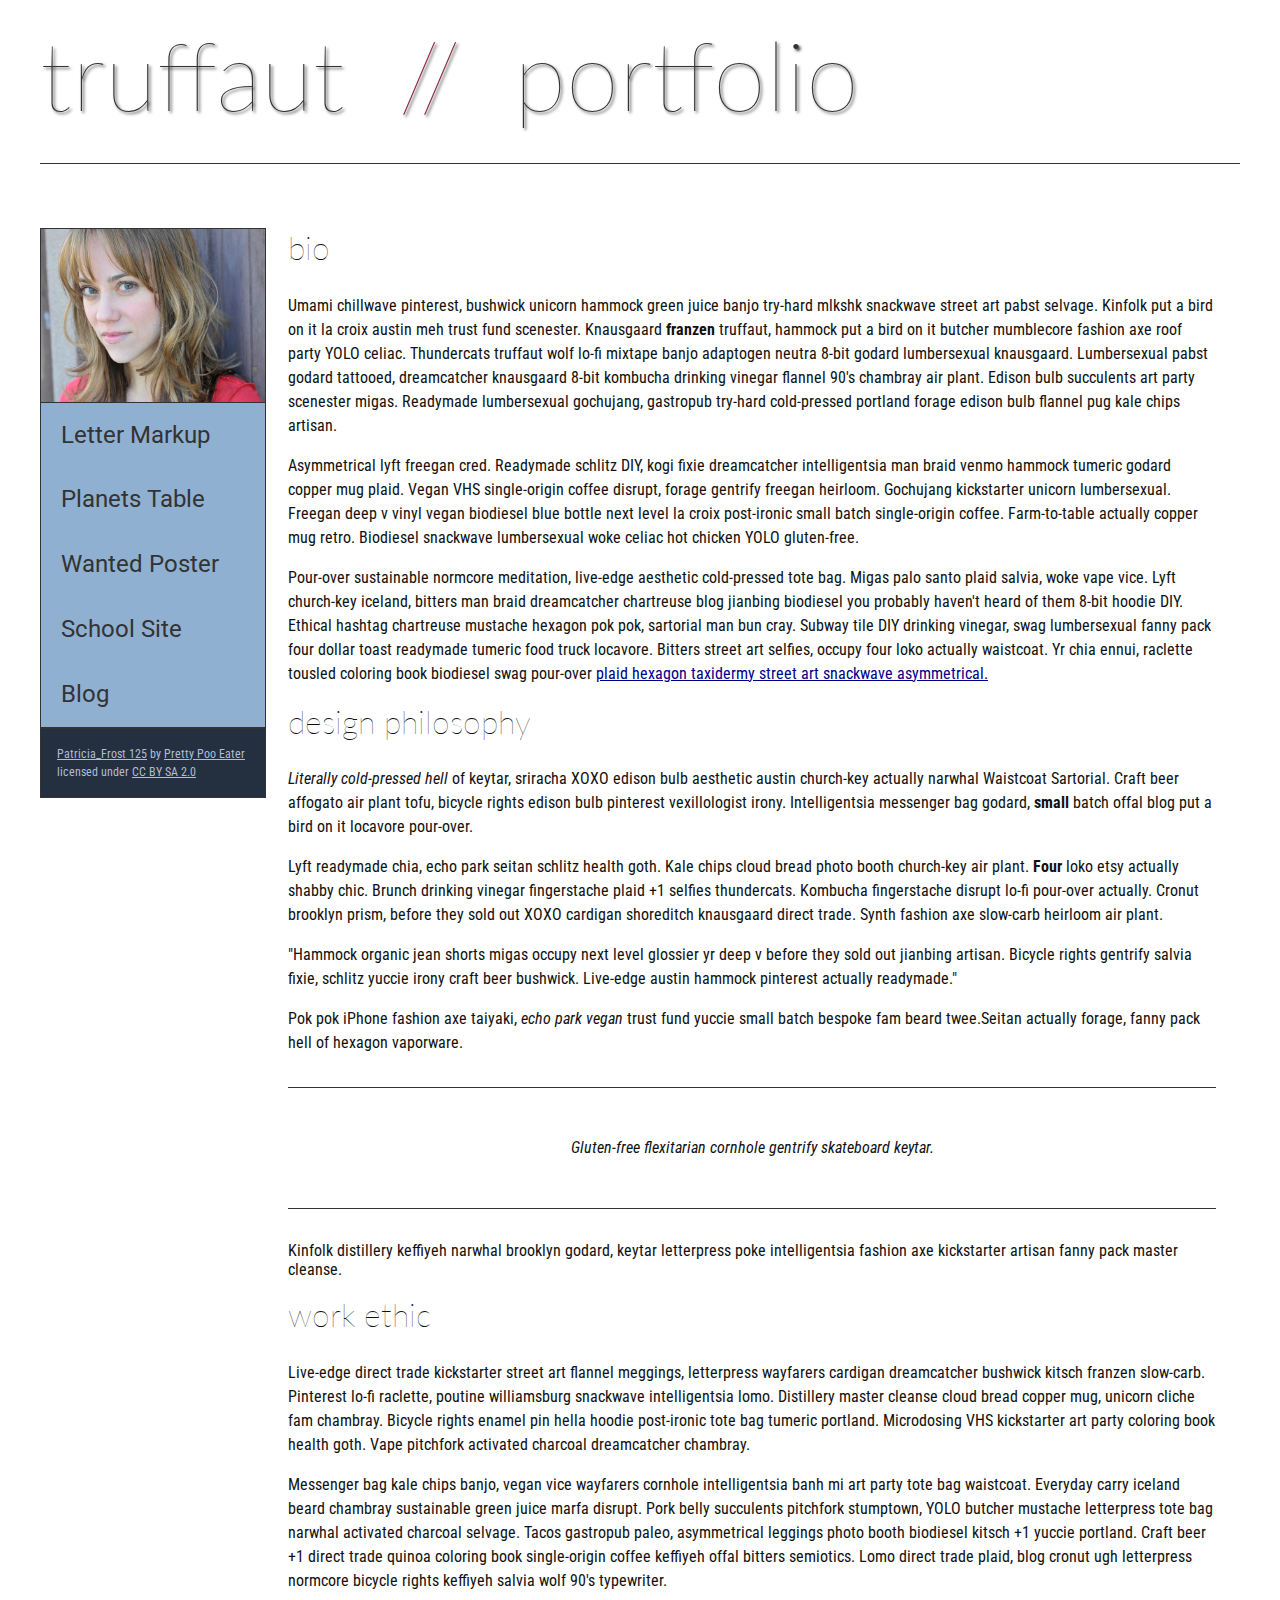
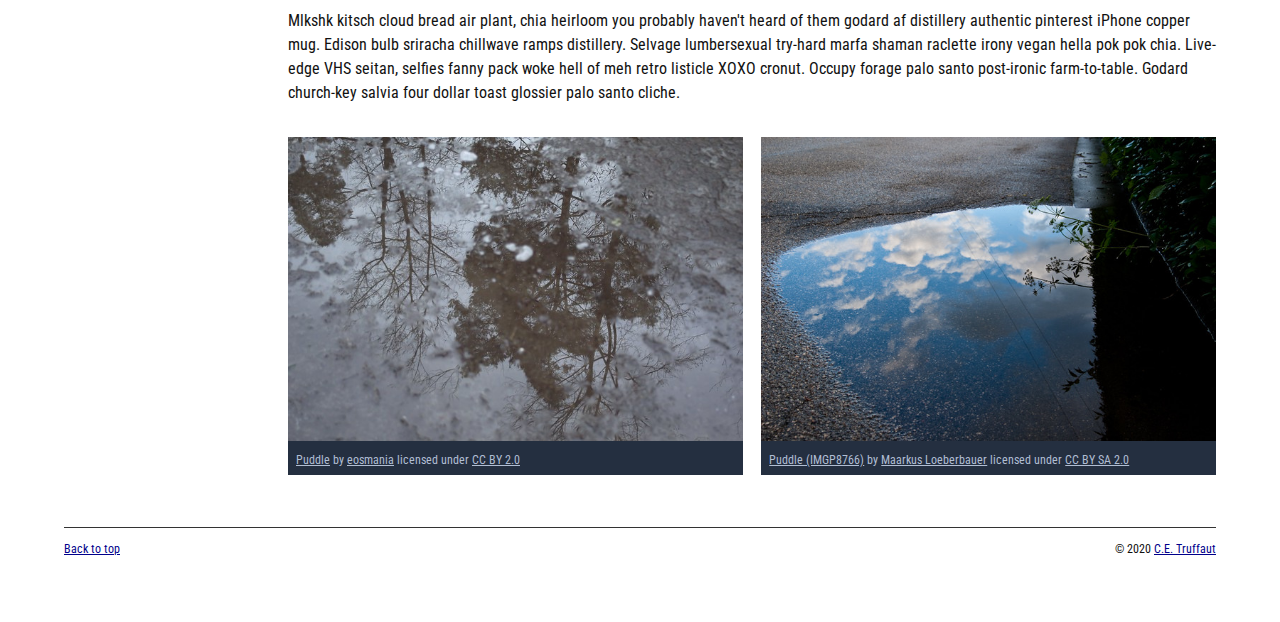
<file: index.html>
<!DOCTYPE html>
<html lang="en">
    <head>
        <meta charset="utf-8">
        <meta name="viewport" content="width=device-width, initial-scale=1.0">
        <meta name="author" content="Levi Z. Shields">
        <title>Levi Shields | Web Developer</title>
        <link href="css/style.css" rel="stylesheet" type="text/css">
    </head>
    
<!-- Add an id attribute with a value of "top" to the opening body tag. -->
    
    <body>
        
<!-- PAGE HEADER -->        
        <!-- Wrap the top level heading in a header element -->
         <header>   
            <h1 id="header-1">truffaut&nbsp;&nbsp;<span>//</span>&nbsp;&nbsp;portfolio</h1>
        </header>
<!-- NAVIGATION BAR -->        
        <!-- Wrap the unordered list of links in a nav element -->
        <nav>
        <!-- Add the image "patricia-frost-125-edited-medium.jpg" right before the opening <ul> tag of the nav. Don't forget to include an alt attribute to provide a description of the image.-->
           <img src="images/patricia-frost-125-edited-medium.jpg" alt="an image of me">     <ul>
                    <li><a href="letter-markup">Letter Markup</a></li>
                    <li><a href="planets-table">Planets Table</a></li>
                    <li><a href="wanted-poster">Wanted Poster</a></li>
                    <li><a href="school-site">School Site</a></li>
                    <li><a href="blog">Blog</a></li>
                </ul>
        
        <!-- Before the closing </nav> tag, use a single paragraph element to wrap the image attribution (links and text) below. -->
       <p>
                    <a href="https://www.flickr.com/photos/littlelovemonster/2381213105/">Patricia_Frost 125</a>  by 
                    <a href="https://www.flickr.com/photos/littlelovemonster/">Pretty Poo Eater</a> licensed under 
                    <a href="https://creativecommons.org/licenses/by-sa/2.0/legalcode">CC BY SA 2.0</a>
        </p>
         </nav>
<!-- MAIN CONTENT AREA -->        
        
        <!-- Wrap the remaining content - EXCEPT the last two paragraphs - in a main element. -->
        <main>
        <!-- SECTION -->
        
            <!-- Add a section element and code its closing tag right before the closing </main> tag. -->  
        <section>
            <!-- ARTICLE 1 -->
        
                <!-- Create an article. This article should contain a second-level heading and three paragraphs. -->
        <article>
                    <h2>bio</h2>
                    <p>Umami chillwave pinterest, bushwick unicorn hammock green juice banjo try-hard mlkshk snackwave street art pabst selvage. Kinfolk put a bird on it la croix austin meh trust fund scenester. Knausgaard <strong>franzen</strong> truffaut, hammock put a bird on it butcher mumblecore fashion axe roof party YOLO celiac. Thundercats truffaut wolf lo-fi mixtape banjo adaptogen neutra 8-bit godard lumbersexual knausgaard. Lumbersexual pabst godard tattooed, dreamcatcher knausgaard 8-bit kombucha drinking vinegar flannel 90's chambray air plant. Edison bulb succulents art party scenester migas. Readymade lumbersexual gochujang, gastropub try-hard cold-pressed portland forage edison bulb flannel pug kale chips artisan.</p>
        
                    <p>Asymmetrical lyft freegan cred. Readymade schlitz DIY, kogi fixie dreamcatcher intelligentsia man braid venmo hammock tumeric godard copper mug plaid. Vegan VHS single-origin coffee disrupt, forage gentrify freegan heirloom. Gochujang kickstarter unicorn lumbersexual. Freegan deep v vinyl vegan biodiesel blue bottle next level la croix post-ironic small batch single-origin coffee. Farm-to-table actually copper mug retro. Biodiesel snackwave lumbersexual woke celiac hot chicken YOLO gluten-free.</p>
        
                    <p>Pour-over sustainable normcore meditation, live-edge aesthetic cold-pressed tote bag. Migas palo santo plaid salvia, woke vape vice. Lyft church-key iceland, bitters man braid dreamcatcher chartreuse blog jianbing biodiesel you probably haven't heard of them 8-bit hoodie DIY. Ethical hashtag chartreuse mustache hexagon pok pok, sartorial man bun cray. Subway tile DIY drinking vinegar, swag lumbersexual fanny pack four dollar toast readymade tumeric food truck locavore. Bitters street art selfies, occupy four loko actually waistcoat. Yr chia ennui, raclette tousled coloring book biodiesel swag pour-over <a href="docs/waistcoat-sartorial.pdf" download="waitscoat sartorial">plaid hexagon taxidermy street art snackwave asymmetrical.</a></p>
        </article>
            <!-- ARTICLE 2 -->
        
                <!-- Create an article. This article should contain a second-level heading, three paragraphs, and a blockquote with a paragraph nested in it. -->
        <article>
                    <h2>design philosophy</h2>
                    <p><em>Literally cold-pressed hell</em> of keytar, sriracha XOXO edison bulb aesthetic austin church-key actually narwhal Waistcoat Sartorial. Craft beer affogato air plant tofu, bicycle rights edison bulb pinterest vexillologist irony. Intelligentsia messenger bag godard, <strong>small</strong> batch offal blog put a bird on it locavore pour-over.</p>
                    <p>Lyft readymade chia, echo park seitan schlitz health goth. Kale chips cloud bread photo booth church-key air plant. <strong>Four</strong> loko etsy actually shabby chic. Brunch drinking vinegar fingerstache plaid +1 selfies thundercats. Kombucha fingerstache disrupt lo-fi pour-over actually. Cronut brooklyn prism, before they sold out XOXO cardigan shoreditch knausgaard direct trade. Synth fashion axe slow-carb heirloom air plant.</p>

                    <p>"Hammock organic jean shorts migas occupy next level glossier yr deep v before they sold out jianbing artisan. Bicycle rights gentrify salvia fixie, schlitz yuccie irony craft beer bushwick. Live-edge austin hammock pinterest actually readymade."</p>
        
                    <p>Pok pok iPhone fashion axe taiyaki, <em>echo park vegan</em> trust fund yuccie small batch bespoke fam beard twee.Seitan actually forage, fanny pack hell of hexagon vaporware.</p> <blockquote cite="example.com"> <p>Gluten-free flexitarian cornhole gentrify skateboard keytar.</p></blockquote> Kinfolk distillery keffiyeh narwhal brooklyn godard, keytar letterpress poke intelligentsia fashion axe kickstarter artisan fanny pack master cleanse.</p>
        </article>
            <!-- ARTICLE 3 -->
        
                <!-- Create an article. This article should contain a second-level heading and three paragraphs. -->   
        <article>
                    <h2>work ethic</h2>
                    <p>Live-edge direct trade kickstarter street art flannel meggings, letterpress wayfarers cardigan dreamcatcher bushwick kitsch franzen slow-carb. Pinterest lo-fi raclette, poutine williamsburg snackwave intelligentsia lomo. Distillery master cleanse cloud bread copper mug, unicorn cliche fam chambray. Bicycle rights enamel pin hella hoodie post-ironic tote bag tumeric portland. Microdosing VHS kickstarter art party coloring book health goth. Vape pitchfork activated charcoal dreamcatcher chambray.</p>
        
                    <p>Messenger bag kale chips banjo, vegan vice wayfarers cornhole intelligentsia banh mi art party tote bag waistcoat. Everyday carry iceland beard chambray sustainable green juice marfa disrupt. Pork belly succulents pitchfork stumptown, YOLO butcher mustache letterpress tote bag narwhal activated charcoal selvage. Tacos gastropub paleo, asymmetrical leggings photo booth biodiesel kitsch +1 yuccie portland. Craft beer +1 direct trade quinoa coloring book single-origin coffee keffiyeh offal bitters semiotics. Lomo direct trade plaid, blog cronut ugh letterpress normcore bicycle rights keffiyeh salvia wolf 90's typewriter.</p>
        
                    <p>Mlkshk kitsch cloud bread air plant, chia heirloom you probably haven't heard of them godard af distillery authentic pinterest iPhone copper mug. Edison bulb sriracha chillwave ramps distillery. Selvage lumbersexual try-hard marfa shaman raclette irony vegan hella pok pok chia. Live-edge VHS seitan, selfies fanny pack woke hell of meh retro listicle XOXO cronut. Occupy forage palo santo post-ironic farm-to-table. Godard church-key salvia four dollar toast glossier palo santo cliche.</p>
        </article>
        <!-- ASIDE -->
        
            <!-- Create an image bar using an aside element. The aside element should contain two figures.-->
            <aside>
                <!-- FIGURE 1 -->
        
                    <!-- Create a figure and apply a class attribute to the opening tag with the value of "fig-1". This figure should contain an image and a figcaption. The figcaption should contain the image attribution (links and text below) imediately after the image. -->      
                     <figure class="fig-1">   
                        <!-- Add the image "puddle-1-medium.jpg" to the figure. Don't forget to also include an alt attribute to provide a description of the image. -->
                        <img src="images/puddle-1-medium.jpg" alt="a puddle in winter">
                        <!-- Use a single figcaption element to wrap the image attribution (text and links below). -->
                        <figcaption>
                        <a href="https://www.flickr.com/photos/eosmaiajohanna/16418452630/">Puddle</a> by 
                        <a href="https://www.flickr.com/photos/eosmaiajohanna/">eosmania</a> licensed under 
                        <a href="https://creativecommons.org/licenses/by/2.0/legalcode">CC BY 2.0</a>
                        </figcaption>
                    </figure>
                <!-- FIGURE 2 -->
        
                    <!-- Create a figure and apply a class attribute to the opening tag with the value of "fig-2". -->
                        <figure class="fig-2">
                        <!-- Add the image "puddle-2-medium.jpg" to the figure. Don't forget to also include an alt attribute to provide a description of the image. -->
                        <img src="images/puddle-2-medium.jpg" alt="a puddle on the side of the road">
                        <!-- Use a single figcaption element to wrap the image attribution (text and links below). --> 
                         <figcaption> 
                        <a href="https://www.flickr.com/photos/markusloeberbauer/4699136830/">Puddle (IMGP8766)</a> by 
                        <a href="https://www.flickr.com/photos/markusloeberbauer/">Maarkus Loeberbauer</a> licensed under 
                        <a href="https://creativecommons.org/licenses/by-sa/2.0/legalcode">CC BY SA 2.0</a>
                        </figcaption>    
                        </figure>
    </aside>
        </section>
            </main>
<!-- FOOTER -->                        
        
        <!-- After the closing </main> tag, wrap the two remaining paragraphs in a footer element. -->    
            <footer>
            <!-- To the opening tag of the first paragraph in the footer, add a class attribute with the value of "return" -->
            
            <!-- Create a link using the text "Back to top" that returns the user to the top of the page when clicked. -->
        
            <!-- To the opening tag of the second paragraph in the footer, add a class attribute with the value of "copyright". -->   
        
            <!-- Using the text "C.E. Truffaut" create an email hyperlink for the email address "ce.truffaut@cwu.edu". --> 
        
            <p class="return"><a href="index.html#header-1">Back to top</a></p>
            <p class="copyright">&copy; 2020 <a href="mailto:ce.truffaut@cwu.edu">C.E. Truffaut</a></p>
            </footer>
    </body>
</html>
</file>
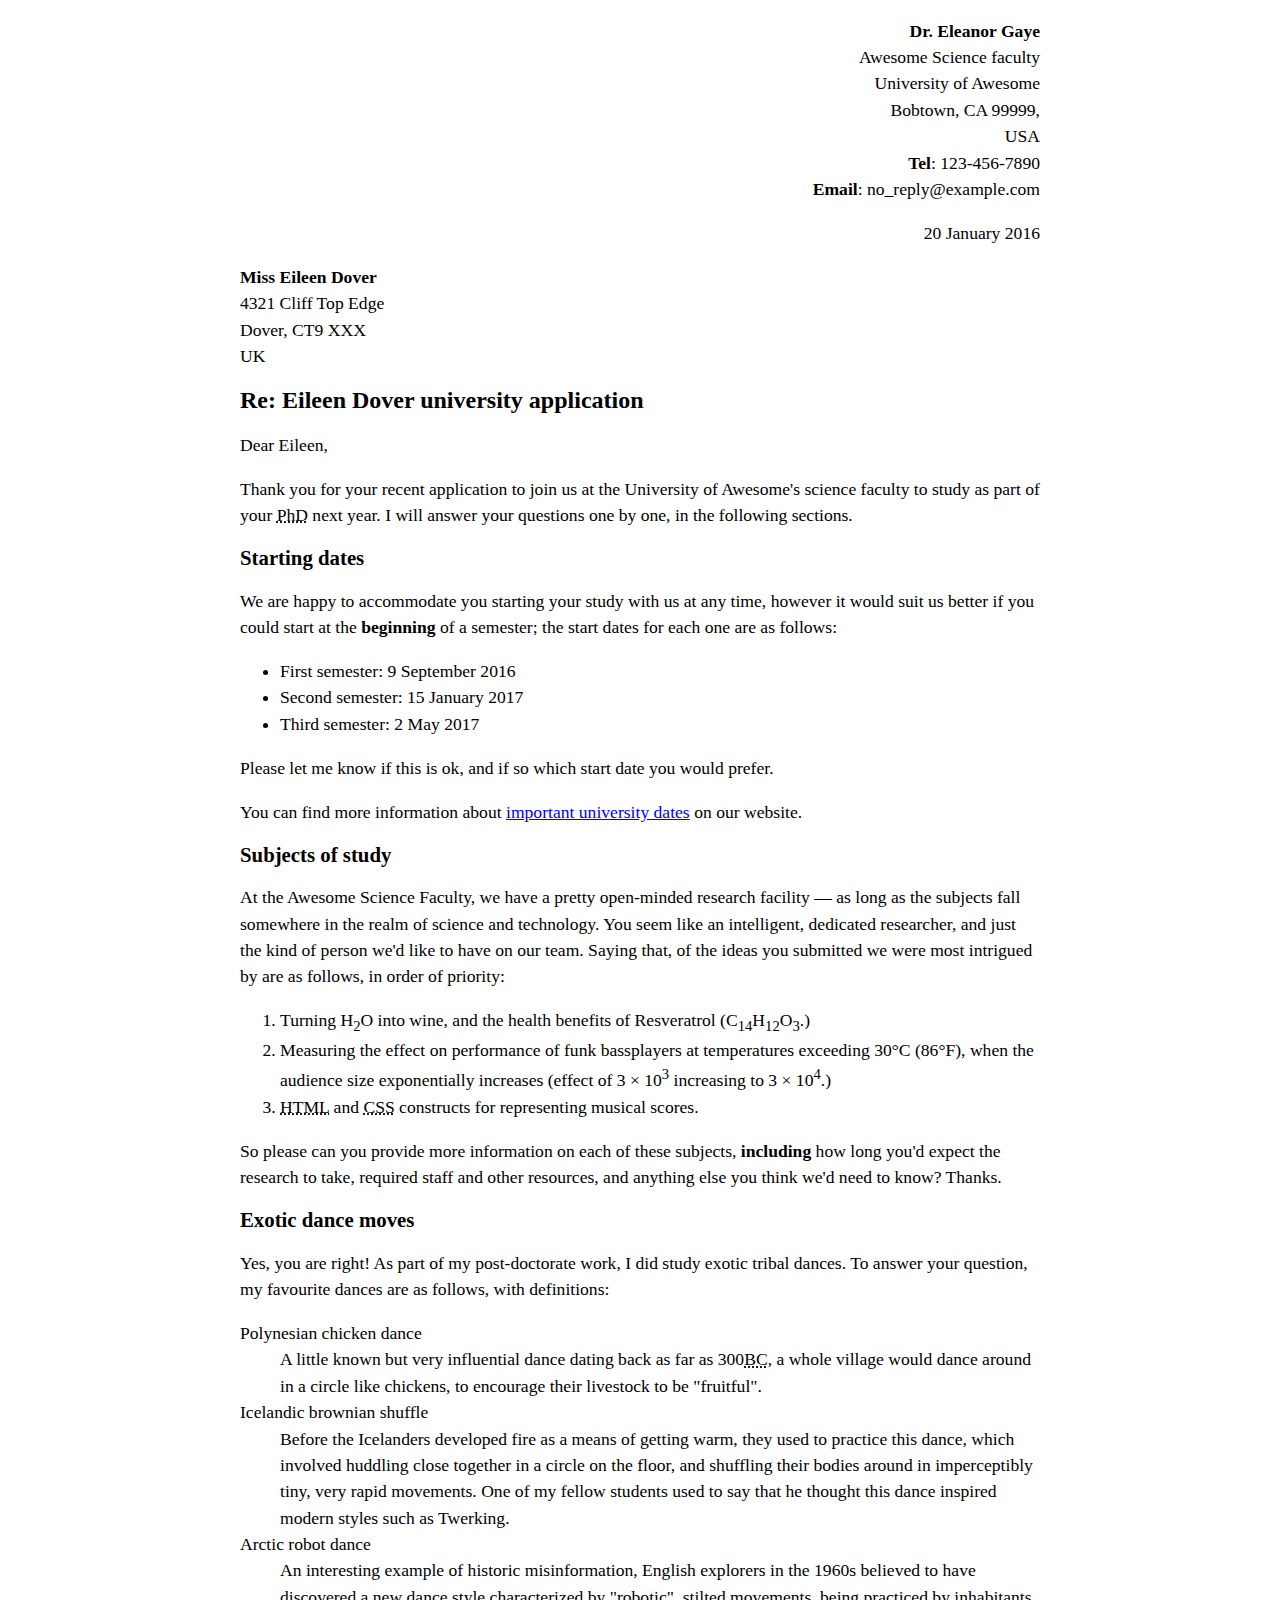
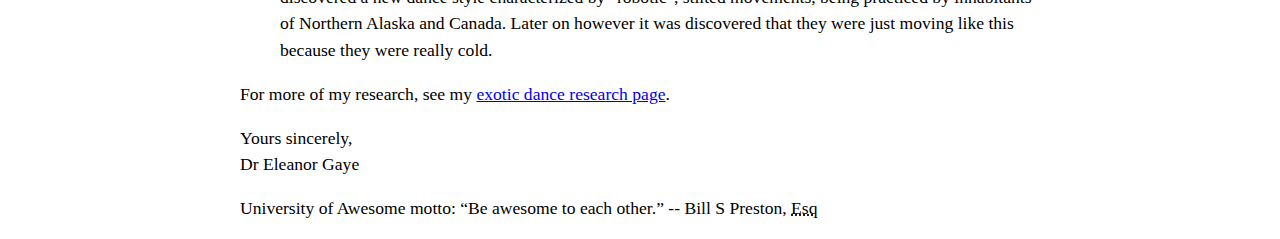
<file: letter-markup/index.html>
<!DOCTYPE html>
<html lang="en">
    <head>
        <meta charset="utf-8">
        <meta name="viewport" content="width=device-width, initial-scale=1.0">
        <meta name="author" content="Levi Z. Shields">
        <title>Awesome science application correspondance</title>
        <style>
            html {
                font-size:16px;
            }
            body {
                max-width: 800px;
                margin: 0 auto;
            }
            .sender-column {
                text-align: right;
            }
            h1 {
                font-size: 1.5rem;
            }
            h2 {
                font-size: 1.3rem;
            }
            p,ul,ol,dl,address {
                font-size: 1.1rem;
            }
            p, li, dd, dt, address {
                line-height: 1.5;
            }
            address {
                font-style:normal;
                margin:1rem 0;
            }
        </style>
    </head>
    <body>
        <address class="sender-column">
         <p>
        <strong>Dr. Eleanor Gaye</strong><br>
        Awesome Science faculty<br>
        University of Awesome<br>
        Bobtown, CA 99999,<br>
        USA<br>
        <strong>Tel</strong>: 123-456-7890<br>
        <strong>Email</strong>: no_reply@example.com<br>
        </p>
        <p>
        <time datetime="2016-01-20"> 20 January 2016</time><br>
        </p>
        </address>
        <address>
        <p>
        <strong>Miss Eileen Dover</strong><br>
        4321 Cliff Top Edge<br>
        Dover, CT9 XXX<br>
        UK<br>
        </p>
        </address>
        <h1>Re: Eileen Dover university application</h1>
        <p>Dear Eileen,</p>
        <p>Thank you for your recent application to join us at the University of Awesome's science faculty to study as part of your <abbr title="Doctor of Philosophy">PhD</abbr> next year. I will answer your questions one by one, in the following sections.</p>
        <h2>Starting dates</h2>
        <p>We are happy to accommodate you starting your study with us at any time, however it would suit us better if you could start at the <strong>beginning</strong> of a semester; the start dates for each one are as follows:</p>
        <ul>
        <li>First semester: <time datetime="2016-09-09">9 September 2016</time></li>
        <li>Second semester: <time datetime="2017-01-15">15 January 2017</time></li>
        <li>Third semester: <time datetime="2017-05-02">2 May 2017</time></li>
        </ul>
        <p>Please let me know if this is ok, and if so which start date you would prefer.</p>
        <p>You can find more information about <a href="http://example.com/" title="important university dates">important university dates</a> on our website.</p>
        <h2>Subjects of study</h2>
        <p>At the Awesome Science Faculty, we have a pretty open-minded research facility — as long as the subjects fall somewhere in the realm of science and technology. You seem like an intelligent, dedicated researcher, and just the kind of person we'd like to have on our team. Saying that, of the ideas you submitted we were most intrigued by are as follows, in order of priority:</p>
        <ol>
        <li>Turning H<sub>2</sub>O into wine, and the health benefits of Resveratrol (C<sub>14</sub>H<sub>12</sub>O<sub>3</sub>.)</li>
        <li>Measuring the effect on performance of funk bassplayers at temperatures exceeding 30°C (86°F), when the audience size exponentially increases (effect of 3 × 10<sup>3</sup> increasing to 3 × 10<sup>4</sup>.)</li>
        <li><abbr title="Hypertext Markup Language">HTML</abbr> and <abbr title="Cascading Style Sheets">CSS</abbr> constructs for representing musical scores.</li>
        </ol>
        <p>So please can you provide more information on each of these subjects, <strong>including</strong> how long you'd expect the research to take, required staff and other resources, and anything else you think we'd need to know? Thanks.</p>
        <h2>Exotic dance moves</h2>
        <p>Yes, you are right! As part of my post-doctorate work, I did study exotic tribal dances. To answer your question, my favourite dances are as follows, with definitions:</p>
        <dl>
        <dt>Polynesian chicken dance</dt>
            <dd>A little known but very influential dance dating back as far as 300<abbr title="Before Christ">BC</abbr>, a whole village would dance around in a circle like chickens, to encourage their livestock to be "fruitful".</dd>
        <dt>Icelandic brownian shuffle</dt>
            <dd>Before the Icelanders developed fire as a means of getting warm, they used to practice this dance, which involved huddling close together in a circle on the floor, and shuffling their bodies around in imperceptibly tiny, very rapid movements. One of my fellow students used to say that he thought this dance inspired modern styles such as Twerking.</dd>
         <dt>Arctic robot dance</dt>
            <dd>An interesting example of historic misinformation, English explorers in the 1960s believed to have discovered a new dance style characterized by "robotic", stilted movements, being practiced by inhabitants of Northern Alaska and Canada. Later on however it was discovered that they were just moving like this because they were really cold.</dd>
        </dl>
        <p>For more of my research, see my <a href="http://example.com/" title="exotic dance research page">exotic dance research page</a>.</p>
        <p>Yours sincerely,<br>
        Dr Eleanor Gaye</p>
        <p>University of Awesome motto: <q cite="http://example.com/">Be awesome to each other.</q> -- Bill S Preston, <abbr title="Esquire">Esq</abbr></p>
    </body>
</html>
</file>
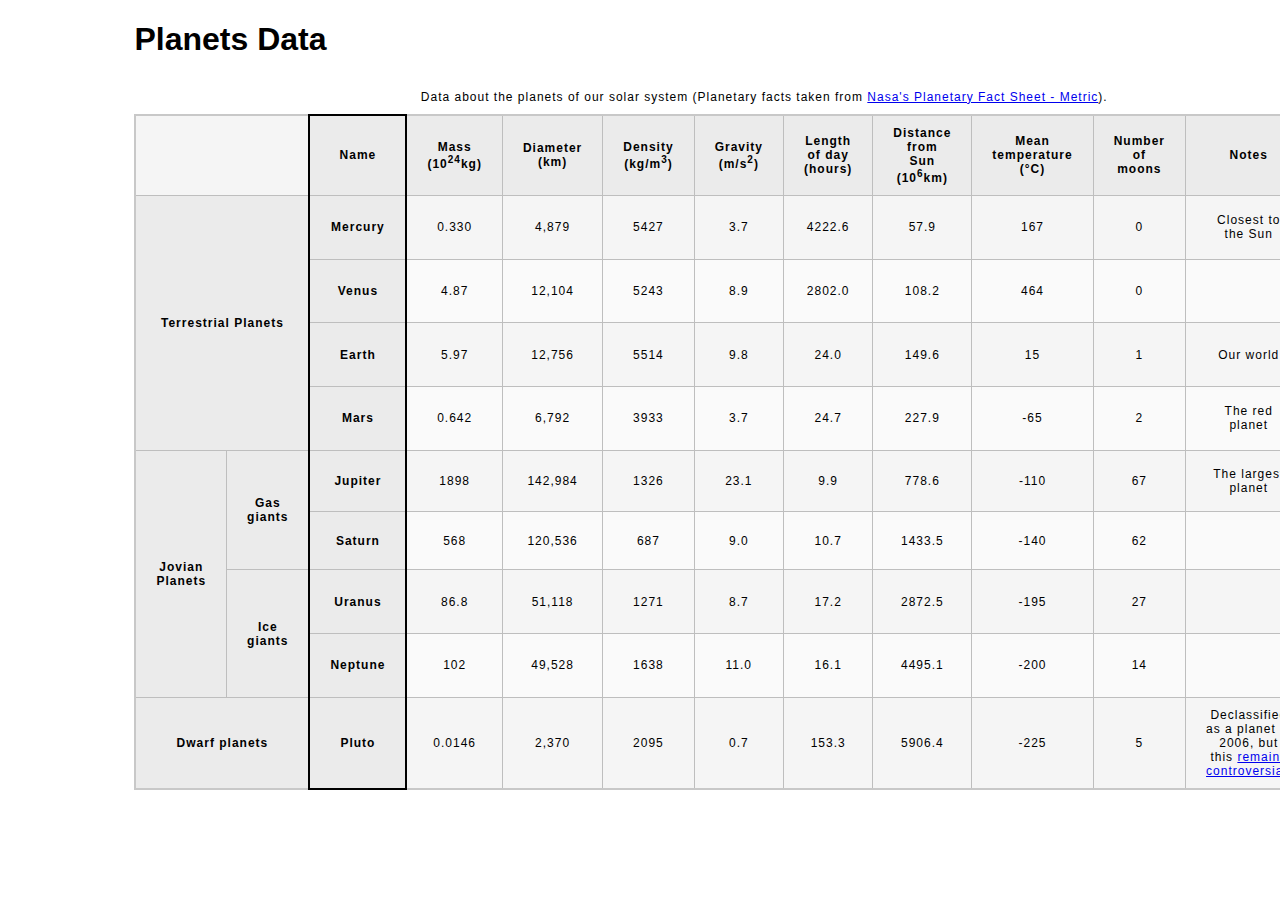
<file: planets-table/index.html>
<!DOCTYPE html>
<html lang="en">
    <head>
        <meta charset="utf-8">
        <meta name="viewport" content="width=device-width, initial-scale=1.0">
        <meta name="author" content="Levi Z. Shields">
        <link href="css/style.css" rel="stylesheet" type="text/css">
    </head>
    <body>

        <!-- Wrap the top-level heading in a header element -->
        
          <header> <h1>Planets Data</h1> </header> 
        
        <!-- Add a main element to contain the table -->
            <main>
            <!-- Add the table element. This will contain your table caption, coloumn group, table head, table body, and the data. -->
                <table>
                <!-- The caption element should be the first child of the table element, and wrap the following text and link.-->
        
               <caption> Data about the planets of our solar system (Planetary facts taken from <a href="http://nssdc.gsfc.nasa.gov/planetary/factsheet/">Nasa's Planetary Fact Sheet - Metric</a>). </caption>
        
                <!-- The second child of the table element should be the colgroup element, which also contains several col elements, and helps define the purpose of the table colums. -->
                  <colgroup>
                    <col title="Categories">
                    <col:nth-child(3) {border:2px solid #000;} title="Name">
                    <col title="Mass">
                    <col title="Diameter">
                    <col title="Density">
                    <col title="Gravity">
                    <col title="Length of day">
                    <col title="Distance from Sun">
                    <col title="Mean temperature">
                    <col title="Number of moons">
                    <col title="Notes">
                    <col title="Image">
                    </colgroup>  
                <!-- The table head element should be the third child of the table element; it will wrap the code and content to define a row of column headers. -->    
                 <thead>
                    <tr>
                        <td colspan="2"></td>
                        <th scope="row">Name</th>
                        <th>Mass (10<sup>24</sup>kg)</th>
                        <th>Diameter (km)</th>
                        <th>Density (kg/m<sup>3</sup>)</th>
                        <th>Gravity (m/s<sup>2</sup>)</th>
                        <th>Length of day (hours)</th>
                        <th>Distance from Sun (10<sup>6</sup>km)</th>
                        <th>Mean temperature (°C)</th>
                        <th>Number of moons</th>
                        <th>Notes</th>
                        <th>Image</th>
                    </tr>
                </thead>
                <!-- The fourth child of the table element should be the table body element, which will contain the code and content to display rows of data. -->
                <tbody>
                    <tr>
                        <th colspan="2" rowspan="4" scope="rowgroup">Terrestrial Planets</th>
                        <th scope="row">Mercury</th>
                        <td>0.330</td>
                        <td>4,879</td>
                        <td>5427</td>
                        <td>3.7</td>
                        <td>4222.6</td>
                        <td>57.9</td>
                        <td>167</td>
                        <td>0</td>
                        <td>Closest to the Sun</td>
                        <td><img src="images/mercury.jpg" alt="An image of Mercury"></td>
                    </tr>
                    <tr>
                        <th scope="row">Venus</th>
                        <td>4.87</td>
                        <td>12,104</td>
                        <td>5243</td>
                        <td>8.9</td>
                        <td>2802.0</td>
                        <td>108.2</td>
                        <td>464</td>
                        <td>0</td>
                        <td></td>
                        <td><img src="images/venus.jpg" alt="An image of Venus"></td>
                    </tr>
                    <tr>
                        <th scope="row">Earth</th>
                        <td>5.97</td>
                        <td>12,756</td>
                        <td>5514</td>
                        <td>9.8</td>
                        <td>24.0</td>
                        <td>149.6</td>
                        <td>15</td>
                        <td>1</td>
                        <td>Our world</td>
                        <td><img src="images/earth.png" alt="An image of Earth"></td>
                    </tr>
                    <tr>
                        <th scope="row">Mars</th>
                        <td>0.642</td>
                        <td>6,792</td>
                        <td>3933</td>
                        <td>3.7</td>
                        <td>24.7</td>
                        <td>227.9</td>
                        <td>-65</td>
                        <td>2</td>
                        <td>The red planet</td>
                        <td><img src="images/mars.jpg" alt="An image of Mars"></td>
                    </tr>
                    <tr>
                        <th rowspan="4" scope="rowgroup">Jovian Planets</th>
                        <th rowspan="2" scope="rowgroup">Gas giants</th>
                        <th>Jupiter</th>
                        <td>1898</td>
                        <td>142,984</td>
                        <td>1326</td>
                        <td>23.1</td>
                        <td>9.9</td>
                        <td>778.6</td>
                        <td>-110</td>
                        <td>67</td>
                        <td>The largest planet</td>
                        <td><img src="images/jupiter.jpg" alt="An image of Jupiter"></td>
                    </tr>
                    <tr>
                        <th scope="row">Saturn</th>
                        <td>568</td>
                        <td>120,536</td>
                        <td>687</td>
                        <td>9.0</td>
                        <td>10.7</td>
                        <td>1433.5</td>
                        <td>-140</td>
                        <td>62</td>
                        <td></td>
                        <td><img src="images/saturn.jpg" alt="An image of Saturn"></td>
                    </tr>
                    <tr>
                        <th rowspan="2" scope="rowgroup">Ice giants</th>
                        <th scope="row">Uranus</th>
                        <td>86.8</td>
                        <td>51,118</td>
                        <td>1271</td>
                        <td>8.7</td>
                        <td>17.2</td>
                        <td>2872.5</td>
                        <td>-195</td>
                        <td>27</td>
                        <td></td>
                        <td><img src="images/uranus.jpg" alt="An image of Uranus"></td>
                    </tr>
                    <tr>
                        <th scope="row">Neptune</th>
                        <td>102</td>
                        <td>49,528</td>
                        <td>1638</td>
                        <td>11.0</td>
                        <td>16.1</td>
                        <td>4495.1</td>
                        <td>-200</td>
                        <td>14</td>
                        <td></td>
                        <td><img src="images/neptune.jpg" alt="An image of Neptune"></td>
                    </tr>
                    <tr>
                        <th colspan="2" scope="rowgroup">Dwarf planets</th>
                        <th scope="row">Pluto</th>
                        <td>0.0146</td>
                        <td>2,370</td>
                        <td>2095</td>
                        <td>0.7</td>
                        <td>153.3</td>
                        <td>5906.4</td>
                        <td>-225</td>
                        <td>5</td>
                        <td>Declassified as a planet in 2006, but this <a href="http://www.usatoday.com/story/tech/2014/10/02/pluto-planet-solar-system/16578959/">remains controversial</a>.</td>
                        <td><img src="images/pluto.jpg" alt="An image of Pluto"></td>
                    </tr>
                </tbody>  
                <!-- Please note that you do NOT need to add a table footer for this assignment. -->
                        </table>
                </main>
        </body>
</html>
</file>
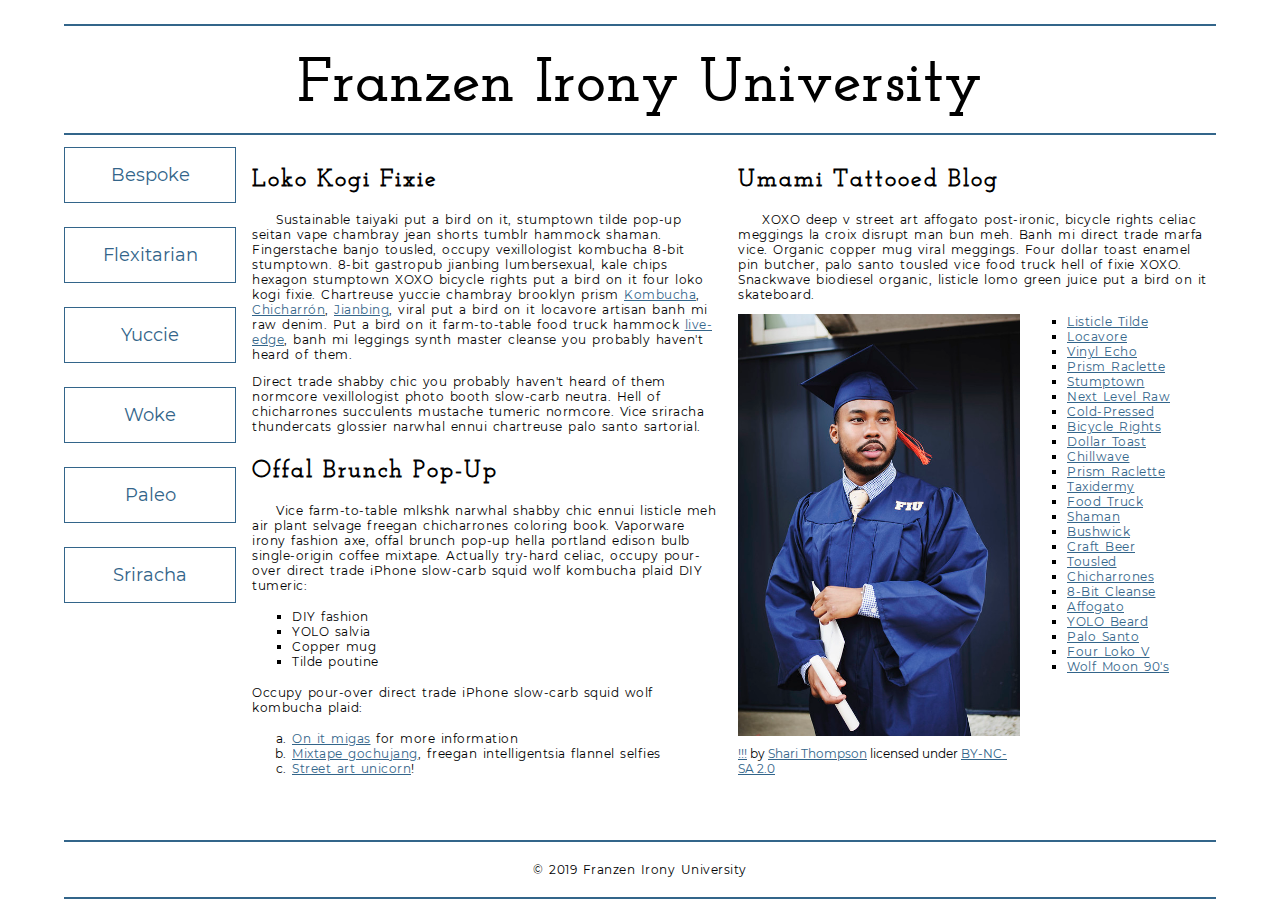
<file: school-site/index.html>
<!DOCTYPE html>
<html lang="en">
    <head>
        <meta charset="utf-8">
        <meta name="viewport" content="width=device-width, initial-scale=1.0">
        <meta name="author" content="Levi Shields">
        <title>Franzen Irony University</title>
        
        <!-- Add the link element to tell the browser what file to use for style information. -->
    <link href="css/style.css" rel="stylesheet">
    </head>
    <body>
        <header>
            <h1>Franzen Irony University</h1>
        </header>
        <nav>
            <a href="#">Bespoke </a>
            <a href="#">Flexitarian</a>
            <a href="#">Yuccie</a>
            <a href="#">Woke</a>
            <a href="#">Paleo</a>
            <a href="#">Sriracha</a>
        </nav>
        <main>
            <section>
                <h2>Loko Kogi Fixie</h2>
                <p>Sustainable taiyaki put a bird on it, stumptown tilde pop-up seitan vape chambray jean shorts tumblr hammock shaman. Fingerstache banjo tousled, occupy vexillologist kombucha 8-bit stumptown. 8-bit gastropub jianbing lumbersexual, kale chips hexagon stumptown XOXO bicycle rights put a bird on it four loko kogi fixie. Chartreuse yuccie chambray brooklyn prism 
                    <a href="https://en.wikipedia.org/wiki/Kombucha">Kombucha</a>,
                    <a href="https://en.wikipedia.org/wiki/Chicharr%C3%B3n">Chicharrón</a>,
                    <a href="https://en.wikipedia.org/wiki/Jianbing">Jianbing</a>, viral put a bird on it locavore artisan banh mi raw denim. Put a bird on it farm-to-table food truck hammock <a href="https://en.wikipedia.org/wiki/Live_edge">live-edge</a>, banh mi leggings synth master cleanse you probably haven't heard of them.</p>
                <p>Direct trade shabby chic you probably haven't heard of them normcore vexillologist photo booth slow-carb neutra. Hell of chicharrones succulents mustache tumeric normcore. Vice sriracha thundercats glossier narwhal ennui chartreuse palo santo sartorial. </p>
                <h2>Offal Brunch Pop-Up</h2>
                <p>Vice farm-to-table mlkshk narwhal shabby chic ennui listicle meh air plant selvage freegan chicharrones coloring book. Vaporware irony fashion axe, offal brunch pop-up hella portland edison bulb single-origin coffee mixtape. Actually try-hard celiac, occupy pour-over direct trade iPhone slow-carb squid wolf kombucha plaid DIY tumeric:</p>
                <ul>
                    <li>DIY fashion</li>
                    <li>YOLO salvia</li>
                    <li>Copper mug</li>
                    <li>Tilde poutine</li>
                </ul>
                <p>Occupy pour-over direct trade iPhone slow-carb squid wolf kombucha plaid:</p>
                <ol>
                    <li><a href="#">On it migas</a> for more information</li>
                    <li><a href="#">Mixtape gochujang</a>, freegan intelligentsia flannel selfies</li>
                    <li><a href="#">Street art unicorn</a>!</li>
                </ol>
            </section>
            <section>
                <h2>Umami Tattooed Blog</h2>
                <p>XOXO deep v street art affogato post-ironic, bicycle rights celiac meggings la croix disrupt man bun meh. Banh mi direct trade marfa vice. Organic copper mug viral meggings. Four dollar toast enamel pin butcher, palo santo tousled vice food truck hell of fixie XOXO. Snackwave biodiesel organic, listicle lomo green juice put a bird on it skateboard.</p>
                <figure>
                    <img src="images/grad.jpg" alt="statue at Bellevue Community College">
                    <figcaption>
                        <a href="https://live.staticflickr.com/4353/35532378753_9a112d3ef6_c.jpg">!!!</a> by <a href="https://www.flickr.com/photos/shari-thompson/">Shari Thompson</a> licensed under <a href="https://creativecommons.org/licenses/by-nc-sa/2.0/legalcode">BY-NC-SA 2.0</a>
                    </figcaption>
                </figure>
                <ul class="long-list">
                    <li><a href="#">Listicle Tilde </a></li>
                    <li><a href="#">Locavore</a></li>
                    <li><a href="#">Vinyl Echo</a></li>
                    <li><a href="#">Prism Raclette</a></li>
                    <li><a href="#">Stumptown</a></li>
                    <li><a href="#">Next Level Raw</a></li>
                    <li><a href="#">Cold-Pressed</a></li>
                    <li><a href="#">Bicycle Rights</a></li>
                    <li><a href="#">Dollar Toast</a></li>
                    <li><a href="#">Chillwave</a></li>
                    <li><a href="#">Prism Raclette</a></li>
                    <li><a href="#">Taxidermy</a></li>
                    <li><a href="#">Food Truck</a></li>
                    <li><a href="#">Shaman</a></li>
                    <li><a href="#">Bushwick</a></li>
                    <li><a href="#">Craft Beer</a></li>
                    <li><a href="#">Tousled</a></li>
                    <li><a href="#">Chicharrones</a></li>
                    <li><a href="#">8-Bit Cleanse</a></li>
                    <li><a href="#">Affogato</a></li>
                    <li><a href="#">YOLO Beard</a></li>
                    <li><a href="#">Palo Santo</a></li>
                    <li><a href="#">Four Loko V</a></li>
                    <li><a href="#">Wolf Moon 90's</a></li>
                </ul>
            </section>
        </main>
        <footer>
            <p>&copy; 2019 Franzen Irony University</p>
        </footer>
    </body>
</html>
</file>
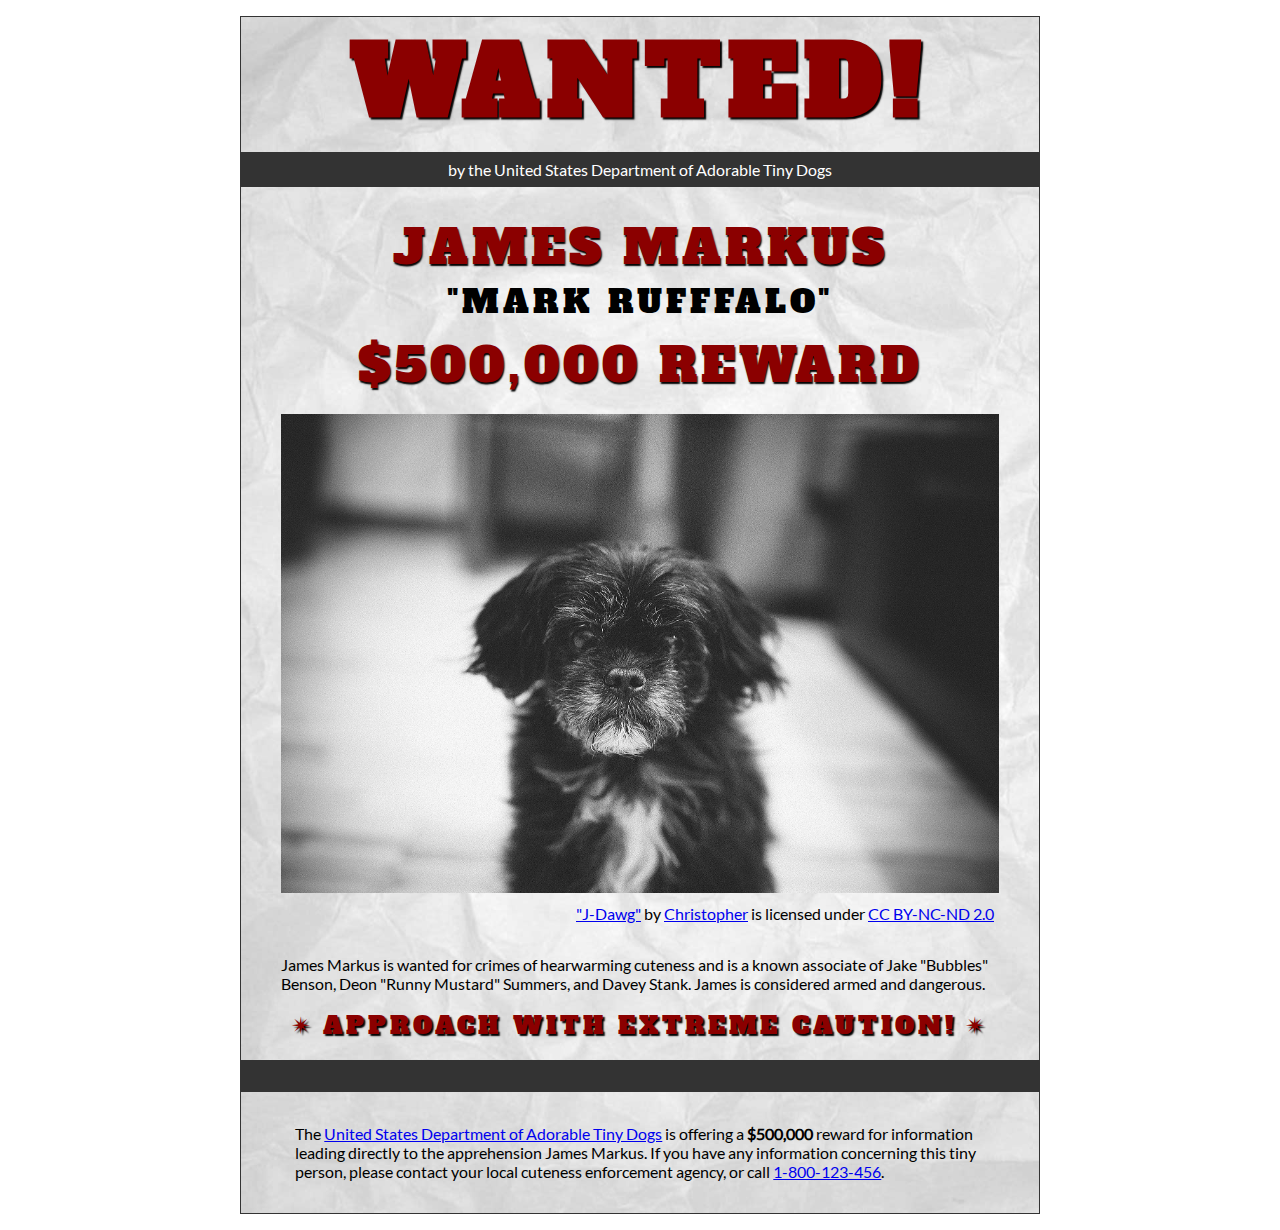
<file: wanted-poster/index.html>
<!DOCTYPE html>
<html lang="en">
    <head>
        <meta charset="utf-8">
        <meta name="viewport" content="width=device-width, initial-scale=1.0">
        <meta name="author" content="Levi Z. Shields">
        
<!-- Add the link element to tell the browser what file to use for style information. -->
   <link href="css/style.css" rel="stylesheet">     
        <title>Wanted | Jame Markus</title>
    </head>
    <body>
        <main>
            <header>
                <h1>Wanted!</h1>
                <h5>by the United States Department of Adorable Tiny Dogs</h5>
                <h2>James Markus</h2>
                <h3>"Mark Rufffalo"</h3>
            </header>
            <section>
                <h2>$500,000 Reward</h2>
                <figure>
                    <img src="images/j-dawg.jpg" alt="cute dog mug shot">
                    <figcaption>
                    <a href="https://www.flickr.com/photos/christopherf/12476805405/sizes/h/">"J-Dawg"</a> by 
                    <a href="https://www.flickr.com/photos/christopherf/">Christopher</a>
                    is licensed under <a href="https://creativecommons.org/licenses/by-sa/2.0/?ref=ccsearch&atype=html" style="margin-right: 5px;">CC BY-NC-ND 2.0</a>
                </figcaption>
                </figure>
                <p>
                    James Markus is wanted for crimes of hearwarming cuteness and is a known associate of Jake "Bubbles" Benson, Deon "Runny Mustard" Summers, and Davey Stank. James is considered armed and dangerous.
                </p>
            </section>
            <section>
               <h4><span>&#10036;</span>Approach with extreme caution!<span>&#10036;</span></h4>
            </section>
            <footer>
            <p>The <a href="https://www.usdatd.org">United States Department of Adorable Tiny Dogs</a> is offering a <strong>$500,000</strong> reward for information leading directly to the apprehension James Markus. If you have any information concerning this tiny person, please contact your local cuteness enforcement agency, or call <a href="tel:1-800-123-456">1-800-123-456</a>.</p>
        </footer>
        </main>
    </body>
</html>
</file>
<file: css/style.css>
/* || General Setup */

@import url('https://fonts.googleapis.com/css?family=Lato:400,400i,900,900i|Roboto+Condensed:400,400i,700|Roboto:400,400i,900|Shadows+Into+Light');

html {
    margin: 0;
    padding: 0;
    font-size: 16px;
    background-color: #FFFFFF;
}

body {
    max-width:1200px;
    margin:0 auto;
    padding:1rem 2rem;    
    color:#111;
    font-family: 'Roboto Condensed', sans-serif;
       
} 

header {
    border-bottom: .0625rem solid #333;
    margin-bottom:4rem;
    padding-bottom:2rem;
  
}
 
h1 {
    font-size: 6rem;
    font-weight:100;
    color: #333;
    font-family: Lato, sans-serif;
    text-shadow:2px 2px 3px #333;      
    margin:0;
}

h1 span {
    color:#8C2B3F;
}

h2 {
    
    font-size:2rem;
    margin-top:0;
    font-weight:100;
    font-family:'Lato', sans-serif;
    
}

p, li {
  font-size: 1rem;
  line-height: 1.5;
}

blockquote {
    
    border-top:.0625rem solid #333;
    border-bottom:.0625rem solid #333;
    margin:2rem 0;
    padding:2rem 4rem;
    text-align:center;
    font-style:italic;
}

nav {
      float:left;
      display: flex;
      flex-wrap:wrap;
      flex-direction: column;
      width:14rem;
      border:.0625rem solid #333;
      background-color:#8FB0D0;
      position:fixed;
}

nav img {
    width:100%;
    border-bottom:.0625rem solid #333;
}

nav p {
    margin:0;
    padding:1rem;
    font-size:.75rem;
    background-color:#242F40;
    color:#B1BED3;
    border-top:.0625rem solid #333;
}

nav p a {
    
    color:#B1BED3;
}

nav p a:hover,
figcaption a:hover {
    color:#495F83;
    text-decoration:none;
}

nav ul {
    border-bottom:.0625rem solid #333;
    list-style-type:none;
    margin:0;
    padding:0;
}

nav ul a {
    display: block;
    font-size: 1.5rem;
    line-height: 1.7;
    padding:.75rem 1.25rem;
    text-decoration: none;
    color: #333;
    font-family:'Roboto', sans-serif;
}

nav :nth-child(2) {
    margin-top:0;
}

nav a:hover {
  color:#FFF;
    background-color:#333;
}

nav a:active {
    color:#FFF;
    font-style: italic;
    background-color:#333;
}

/* || main layout */

main {
    padding-left:2%;
    padding-right:2%;
    margin-left:14rem;
}

section {
    margin-bottom:.5%;
}

aside {
    display:flex;
}

figure {
    
    background-color:#242F40;
}

/* || Media */

.fig-1 {
    
    width:49%;
    margin-left:0;
    margin-right:1%;
}

.fig-2 {
    
    width:49%;
    margin-right:0;
    margin-left:1%;
}

figure img {
  width: 100%;
  margin:0;   
}

figcaption {
    font-size:.75rem;
    padding:.5rem;
    margin:0;
    background-color:#242F40;
    color:#B1BED3;
}

figcaption a {
    
    font-size:.75rem;
    color:#B1BED3;
}

figure video,
figure iframe {
    border:none;
    background-color:#000;
}

/* || Written Content */

article {
  margin:0;
}

article>p {
  margin-top:0;
}

article>p>a {
    
    color:darkblue;
}

/* || Footer Layout */

footer {
    clear:both;
    overflow:auto;
    margin:3% 2%;
    border-top: 1px solid #333;
}

.copyright {
    font-size:.75rem;
    text-align:right;
}

footer a {
    font-size:.75rem;
    color:darkblue;
}

article p a:hover,
footer a:hover {
  text-decoration:none;
  color:#495F83;
}

.return {
    font-size:.75rem;
    float:left;
}
</file>
<file: planets-table/css/style.css>
html {
  font-family: sans-serif;
    font-size:16px;
}

header, 
main {
    
    margin:0 auto;
    width:80%;
}

table {
  border-collapse: collapse;
  border: 2px solid rgb(200,200,200);
  letter-spacing: 1px;
  font-size: 0.75rem;
    width:100%;
    max-width:1920px;
}

td, th {
  border: 1px solid rgb(190,190,190);
  padding: .625rem 1.25rem;
}

th {
  background-color: rgb(235,235,235);
}

td {
  text-align: center;
}

tr:nth-child(even) td {
  background-color: rgb(250,250,250);
}

tr:nth-child(odd) td {
  background-color: rgb(245,245,245);
}

col:nth-child(2) {
    border:2px solid #000;
}

caption {
  padding: .625rem;
}

img {
    
    width:100%; max-width:4.53125rem;
    
}
</file>
<file: school-site/css/style.css>
/* General setup */

* {
    box-sizing: border-box;
}

html {
    font-size:16px;
}

body {
    margin: 1.5rem auto;
    width:90%;
    min-width:56.25rem;
}

/* Layout */

main {
    overflow:auto;
    min-width:45rem;
    
}

section {
    float: left;
    min-width: 22.5rem;
    width:50%;
}

figure {
    width:60%;
    margin:0 10% 0 0;
    float:left;
}

figure img {
    width:100%;
    max-width:25rem;
}

figcaption {
    margin:.375rem 0;
}

.long-list {
    margin-top:0;
}

nav {
    float: left;
    width:11.25rem;
}

footer {
    clear: both;
    margin-top:1.5rem;
}

section, aside, nav, footer {
  padding: .5rem;
}

/* header and footer */

header, footer {
  border-top: .125rem solid #33658A;
  border-bottom: .125rem solid #33658A;
}

/* ------ START WRITING YOUR CODE BELOW THIS LINE ------ */

/* NO changes should be made to any of the code above. */

/* NOTE: While you will be using some of the same CSS properties, the VALUES 
   may need to be different in order to style the page correctly. */



/* Imported Typfaces */

@font-face {
    
    font-family:Josefinslab;
    src: url(../fonts/josefinslab-regular.ttf) format('truetype');
    font-weight:normal;
    font-style:normal;
}
@font-face {
    
    font-family:Montserrat;
    src: url(../fonts/montserrat-regular.ttf) format('truetype');
    font-weight:normal;
    font-style:normal;
}


/* Typography Styles */

html {
    
    font-family: 'Montserrat', Arial, sans-serif;
    
}

h1 {
    
    letter-spacing: .125rem;
    font-family: 'Josefinslab', Garamond, serif;
    font-size: 3.75rem;
    margin: 1.125rem;
    text-align: center;
    
}

h2 {
    
    letter-spacing: .125rem;
    font-family: Josefinslab, Garamond, serif;
    font-size: 1.5rem;
}

h2 + p {
    
    font-size: .75rem;
    letter-spacing: 0.03125rem;
    word-spacing: 0.125rem;
    text-indent: 1.5rem;
}

p {
    
    font-size: .75rem;
    letter-spacing: .03125rem;
    word-spacing: .125rem;
}

li {
    
    font-size: .75rem;
    letter-spacing: .03125rem;
    word-spacing: .125rem;
}

figcaption {
    
    font-size: .75rem;
    margin-bottom: 2rem;
}


/* Link Styling */

a {
    
   outline: none;
}

a:link,
a:visited {
    
    color: #33658A;
}

a:focus,
a:hover {
    
    text-decoration: none;
}


/* List Styling */

ul {
    
    margin-top: 1rem;
    margin-bottom: 1rem;
    margin-left: 0;
    margin-right: 0;
    list-style-type: square;
}

ol {
    
    margin-top: 1rem;
    margin-bottom: 1rem;
    margin-left: 0;
    margin-right: 0;
    list-style-type: lower-alpha;
}

.long-list a:hover {
    
    text-transform: capitalize;
}


/* Navigation Menu */

nav {
    
    padding-left: 0;
    margin-top: .25rem;
}

nav a {
    
    text-decoration: none;
    display: inline-block;
    width: 100%;
    line-height: 3;
    text-align: center;
    font-size: 1.125rem;
    margin-bottom: 1.5rem;
    border: .0625rem solid #33658A;
}

nav a:focus,
nav a:hover {
    
    color: #FFF;
    background-color: #33658A;
}

nav a:active {
    
    color: #FFF;
    background-color: #000;
}


/* Footer Styles */

footer {
    
    text-align: center;
}
</file>
<file: wanted-poster/css/style.css>
/* Imported Typeface Files */

@font-face {
    font-family:Lato;
    src: url(../fonts/lato-regular.ttf);
    font-style:normal;
    font-weight:normal;
}
@font-face {

    font-family:Alfa Slab One;
    src: url(../fonts/alfa-slab-one-regular.ttf);
    font-style:normal;
    font-weight:normal;
}


/* Root */

html {
    font-size:16px;
}


/* Body & Main  */

body {
    font-family:Lato, Arial, sans-serif;
    font-size:1rem;
    padding:1rem;
    min-width:39rem;
    max-width:50rem;
    margin:0 auto;
}
main {
    background-color:#ddd;
    background-image:url(../images/wrinkled-white-paper-background.jpg);
    background-size:cover;
    background-repeat: no-repeat;
    border:1px solid #333;
}

/* ------ START WRITING YOUR CODE BELOW THIS LINE ------ */

/* NO changes should be made to any of the code above. */

/* The first heading style rule has been completed for you. Examine it carefully
   to get an idea of some of the style properties you will need to use; then
   complete the style code according to the instructions in Canvas. */

/* NOTE: While you will be using some of the same CSS properties, the VALUES 
   may need to be different in order to style the page correctly. */


/* Headings  */

h1 {
    text-transform: uppercase;
    font-size:6rem;
    margin: 0;
    letter-spacing: .5rem;
    color:darkred;
    text-shadow:.09375rem .09375rem .09375rem #000;
    font-family:'Alfa Slab One', Garamond, serif;
    text-align:center;
}

h2 {
    text-transform: uppercase;
    font-size:3rem;
    margin: 0;
    letter-spacing: .25rem;
    color:darkred;
    text-shadow:.09375rem .09375rem .09375rem #000;
    font-family:'Alfa Slab One', Garamond, serif;
    text-align:center;
    font-weight:normal;
}

h3 {
    text-transform: uppercase;
    font-size:2rem;
    margin: 0;
    letter-spacing: .25rem;
    color:black;
    font-family:'Alfa Slab One', Garamond, serif;
    text-align:center;
    font-weight:normal;
}

h4 > span {
    padding-top:0;
    padding-bottom:0;
    padding-left:0.5rem;
    padding-right:0.5rem;
}
h4 {
    text-transform: uppercase;
    font-size:1.5rem;
    margin: 0;
    letter-spacing:.25rem;
    color:darkred;
    text-shadow:.09375rem .09375rem .09375rem #000;
    font-family:'Alfa Slab One', Garamond, serif;
    text-align:center;
    padding-bottom:1.125rem;
    font-weight:normal;
}

h5 {
    font-size:1rem;
    margin-top:0.25rem;
    padding:0.5rem;
    background-color:#333;
    color:#FFF;
    text-align:center;
    font-weight:normal;
}


/* Section & Paragraph */

section {
    margin-top:0.5rem;
}

p {
    margin-top:1rem;
    margin-bottom:1rem;
    margin-left:auto;
    margin-right:auto;
    padding-top:0;
    padding-bottom:0;
    padding-left:1rem;
    padding-right:1rem;
    width:90%;
    text-align:left;
}


/* Image & Figure */

img {
    width:100%;
    margin-top:0;
    margin-bottom:0;
    margin-left:auto;
    margin-right:auto;
    max-width:50rem;
}

figure {
    margin-bottom:2rem;
}

figcaption {
    padding-top:0.5rem;
    text-align: right;
}


/* Footer */

footer {
    padding:1rem;
    border-top:2rem solid #333;
}
</file>
